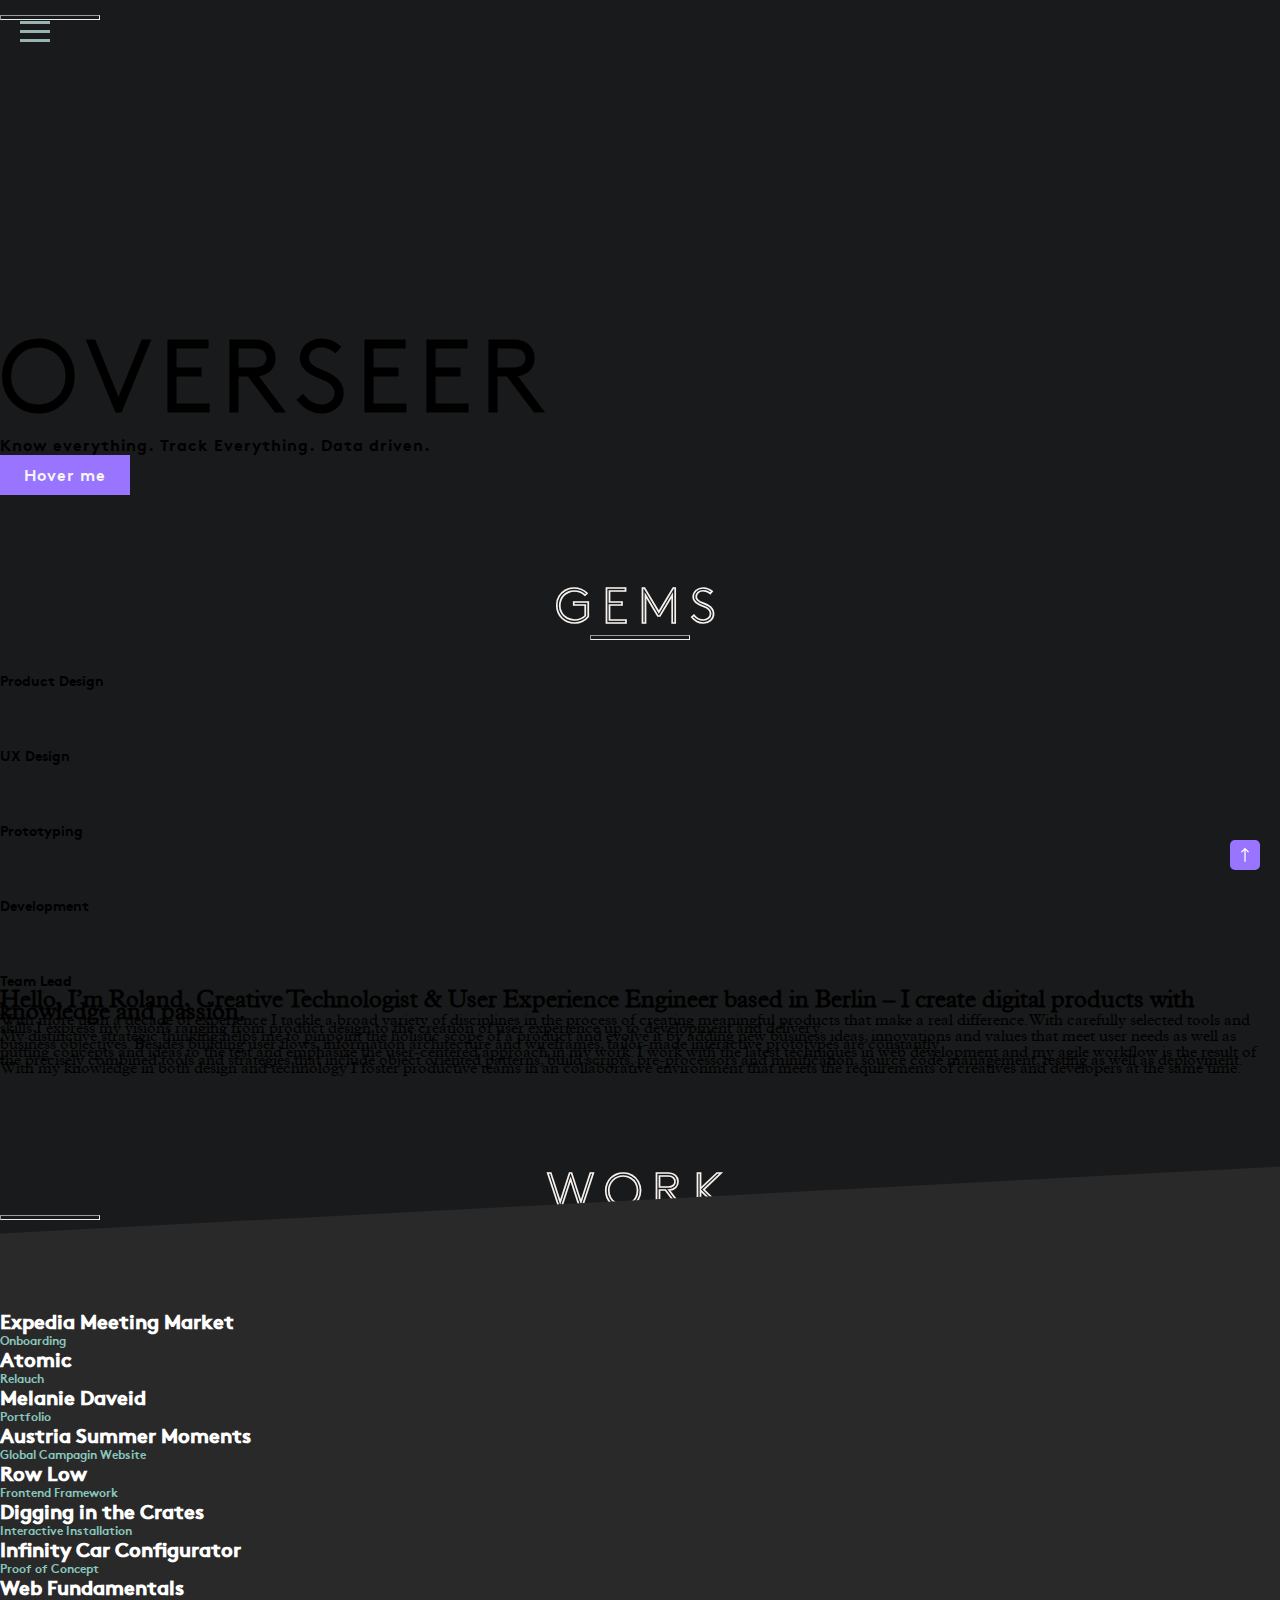
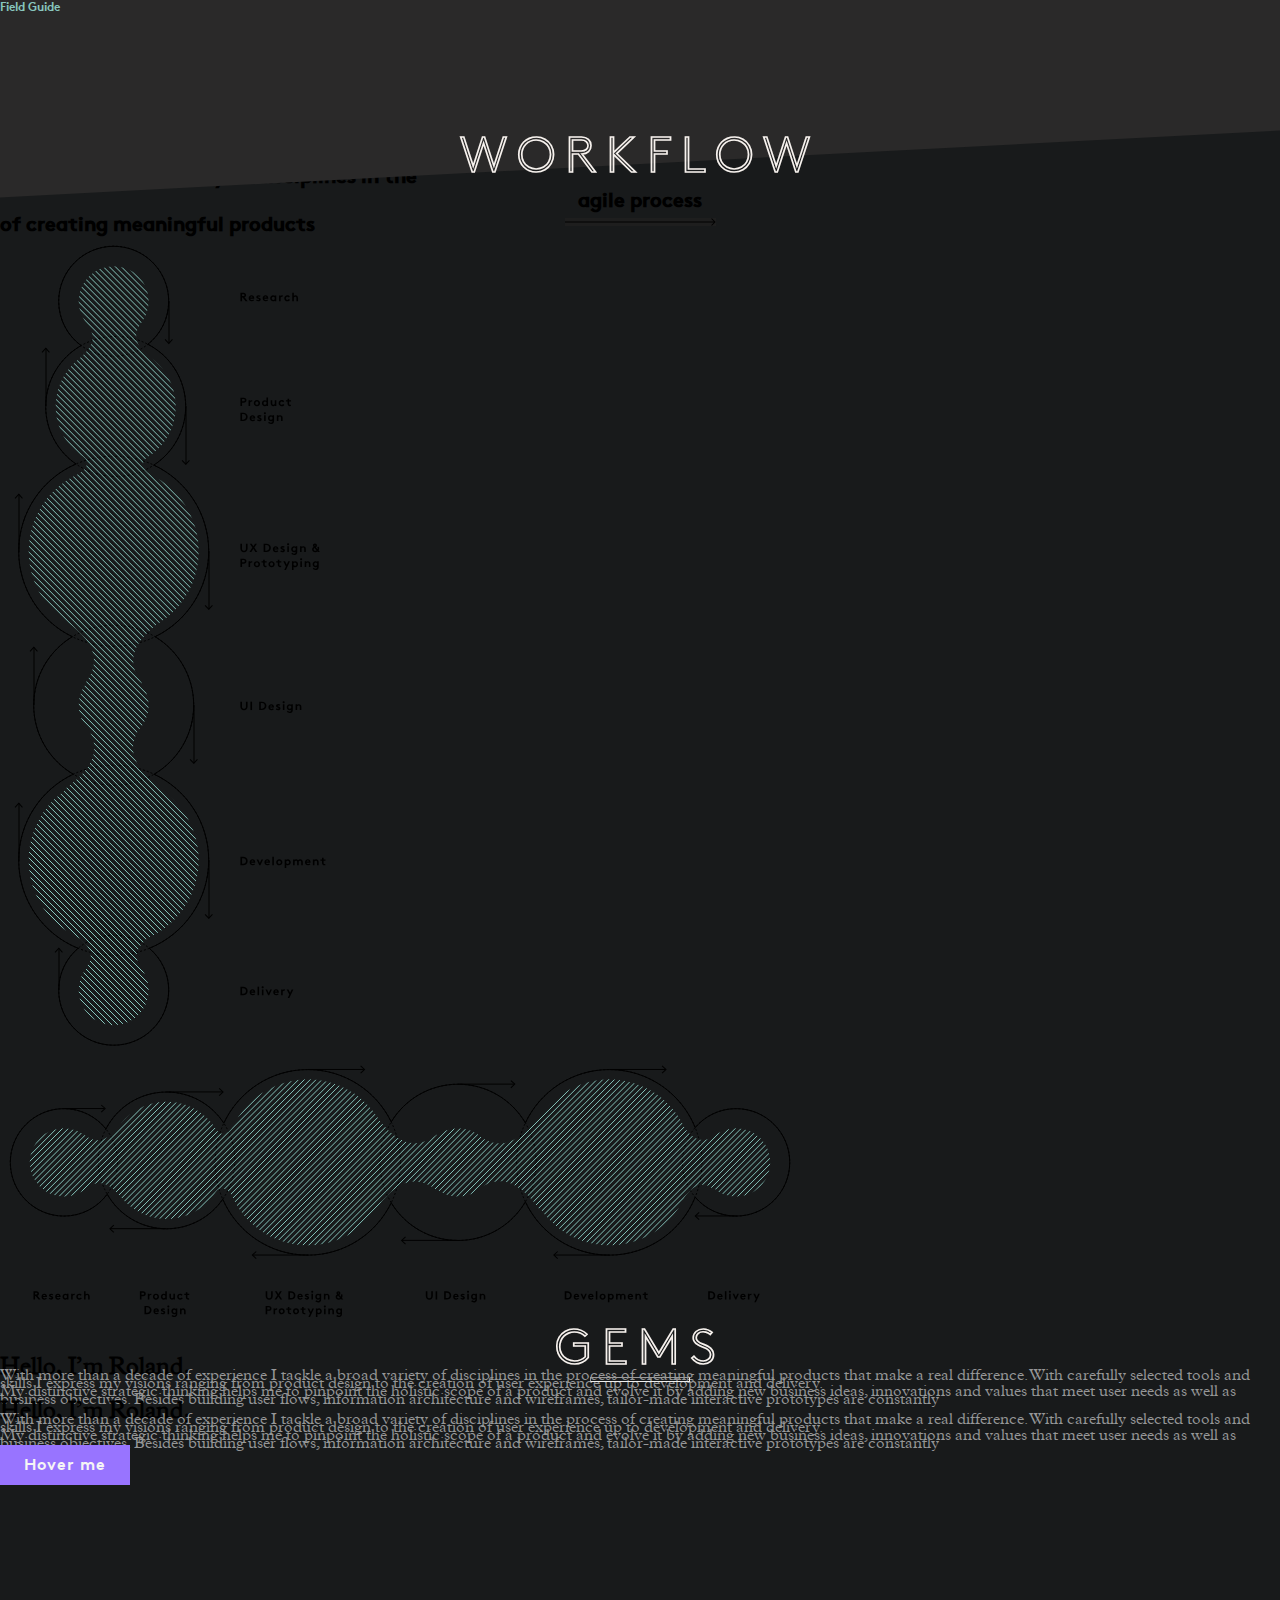
<file: index.html>
<!DOCTYPE html>
<html lang="en">
<head>
    <meta charset="UTF-8">
    <meta http-equiv="X-UA-Compatible" content="IE=edge">
    <meta name="viewport" content="width=device-width, initial-scale=1.0">
    <link href="https://fonts.googleapis.com/css2?family=Inter:wght@100;400&display=swap" rel="stylesheet">
    <link href="https://cdn.jsdelivr.net/npm/bootstrap@5.0.2/dist/css/bootstrap.min.css" rel="stylesheet" integrity="sha384-EVSTQN3/azprG1Anm3QDgpJLIm9Nao0Yz1ztcQTwFspd3yD65VohhpuuCOmLASjC" crossorigin="anonymous">
    <script src="https://cdn.jsdelivr.net/npm/bootstrap@5.0.2/dist/js/bootstrap.bundle.min.js" integrity="sha384-MrcW6ZMFYlzcLA8Nl+NtUVF0sA7MsXsP1UyJoMp4YLEuNSfAP+JcXn/tWtIaxVXM" crossorigin="anonymous"></script>
    <link rel="stylesheet" href="./style.css">
    <title class="andu" >OVERSEER</title>

</head>
<body>
<!-- nav section for laptop -->
<div class="main d-none d-lg-block">
 <div class="parent">
 <!-- <span class="d-none alog d-lg-block"></span> -->
 <div class="humburg d-none d-lg-inline-block">
  <div class="icon1"></div>
  <div class="icon2"></div>
  <div class="icon3"></div>
  </div>
 <nav class="navbar navbar-expand-lg" id="nav">
    <div class="container-fluid">
      <div class="collapse navbar-collapse justify-content-lg-end">
        <ul class="navbar-nav ">
          <li class="nav-item">
            <a class="nav-link active-col" href="#" style="color: #87C6BD;">GEMS -</a>
          </li>
          <li class="nav-item">
            <a class="nav-link" href="#">WORK -</a>
          </li>
          <li class="nav-item">
            <a class="nav-link" href="#">WORKFLOW -</a>
          </li>
          <li class="nav-item">
            <a class="nav-link" href="#">GEMS -</a>
          </li>
          <li class="nav-item">
            <a class="nav-link" href="#">START</a>
          </li>
        </ul>
      </div>
    </div>
  </nav> 
</div>
</div>

<!-- nav section for tab & mobile -->
<div class="d-lg-none mobMenu">
<div class="toggle" onclick="myFunction(this)">
<div class="bar1"></div>
<div class="bar2"></div>
<div class="bar3"></div>
</div>  
<div class="Menu" id="navBar">  
<div class="menu">
<a href="#" class="active-col" onclick="myHidden()" style="color: #87C6BD;">GEMS</a>  
<a href="#" onclick="myHidden()">WORK</a>  
<a href="#" onclick="myHidden()">WORKFLOW</a>  
<a href="#" onclick="myHidden()">GEMS</a>  
<a href="#" onclick="myHidden()">START</a>  
</div>
</div>  
</div>


<!-- overseer section -->
<div class="seer container-fluid text-white d-flex flex-column align-items-center" id="destination">
  <h1 class="headeranimation">OVERSEER</h1>
  <p class="text-center px-2 py-3">Know everything. Track Everything. Data driven.</p>
  <div class="parentBtn">
  <div class="buttonHover">
    <p class="text-btn">Hover me</p>    
    <div class=" topbubble"></div>
    <div class=" topbubbledot1"></div>
    <div class=" topbubbledot2"></div>
    <div class=" topbubble1"></div>
    <div class=" topbubbledot11"></div>
    <div class=" topbubbledot21"></div>
</div>
</div>
</div>

<!-- gems1 section -->
<div class="container-fluid pt-5 text-white" style="background-color: #181A1B;">
<div class="d-flex justify-content-center pt-5 pb-5">
  <div class="textAnimationContainer">
    <h2>GEMS</h2>
    <h2 class="clipPathh2">GEMS</h2>
    <hr style="width: 100px;height: 5px;position: absolute;top: 20px;">
  </div>


</div>
<div class="svg-text d-flex flex-column align-items-center flex-md-row justify-content-center gap-5 pt-5 pb-5">
<div class="d-flex flex-column align-items-center">
<div class="svgAnimationContainer clipPathh3">
  <svg class="gem__icon-leaf" xmlns="http://www.w3.org/2000/svg" width="80" height="54" viewBox="0 0 79.4 53.9">
    <g fill="none" stroke="white" stroke-width="3" stroke-miterlimit="10">
      <polyline class="leaf-left" points="40.7,3.5 29.2,14.7 34.2,19.2 24.2,28.9 39.7,42.8"/>
      <polyline class="leaf-right" points="38.7,43.9 55.2,28.9 45.1,19.2 50.2,14.7 39.7,4.6"/>
      <line class="stem-right" x1="39.7" y1="32.8" x2="45.2" y2="27.9"/>
      <line class="stem-left" x1="39.7" y1="32.8" x2="34.1" y2="27.9"/>
      <line class="stem" x1="39.7" y1="22.8" x2="39.7" y2="50.8"/>
    </g>
  </svg>  
</div>
<p>Product Design</p>  
</div>  
<div>
<div class="svgAnimationContainer clipPathh3">
  <svg class="gem__icon-waves" xmlns="http://www.w3.org/2000/svg" width="80" height="54" viewBox="0 0 79.4 53.9">
    <g fill="none"  stroke="white" stroke-width="3" stroke-linejoin="bevel" stroke-miterlimit="10">
      <path class="wave-1" d="M19.2,18.1c8.8,0,10.2-7.8,10.2-7.8c0,0,1.4,7.8,10.2,7.8s10.2-7.8,10.2-7.8s1.4,7.8,10.2,7.8"/>
      <path class="wave-2" d="M19.2,31.1c8.8,0,10.2-7.8,10.2-7.8c0,0,1.4,7.8,10.2,7.8s10.2-7.8,10.2-7.8s1.4,7.8,10.2,7.8"/>
      <path class="wave-3" d="M19.2,44.1c8.8,0,10.2-7.8,10.2-7.8c0,0,1.4,7.8,10.2,7.8s10.2-7.8,10.2-7.8s1.4,7.8,10.2,7.8"/>
    </g>
  </svg>
</div>
<p>UX Design</p>  
</div>  
<div>
<div class="svgAnimationContainer clipPathh3">
  <svg class="gem__icon-wind" xmlns="http://www.w3.org/2000/svg" width="80" height="54" viewBox="0 0 79.4 53.9">
    <g fill="none" stroke="white" stroke-width="3" stroke-miterlimit="10">
      <path class="wind-1" d="M57.6,24.3c-0.6-1.2-1-2.6-1-4.1c0-5,4-9,9-9c5,0,9,4,9,9s-4,9-9,9l-61.1,0"/>
      <path class="wind-2" d="M42.2,17.4c0-2.7,2.2-4.9,4.9-4.9c2.7,0,4.9,2.2,4.9,4.9s-2.2,4.9-4.9,4.9H9.6"/>
      <path class="wind-3" d="M57.9,41.3c0.6,1.2,1.7,2,3.1,2c1.9,0,3.5-1.6,3.5-3.5s-1.6-3.5-3.5-3.5l-46.4,0"/>
    </g>
  </svg>
</div>
<p>Prototyping</p>  
</div>  
<div>
<div class="svgAnimationContainer  clipPathh3">
  <svg class="gem__icon-mountain" xmlns="http://www.w3.org/2000/svg" width="80" height="54" viewBox="0 0 79.4 53.9">
    <g fill="none" stroke="white" stroke-width="3" stroke-miterlimit="10">
      <polygon class="mountain-small" points="32.3,46.5 4.7,46.5 18.5,28.1 32.3,46.5	"/>
      <polygon class="mountain-big" fill="#181A1B" points="17,46.5 45.8,7.8 74.7,46.5 17,46.5"/>
      <polyline class="mountain-snow" points="36.7,21.8  40.8,26 45.9,20.9 54.2,29.1 59,24.3 "/>
    </g>
  </svg>
</div>
<p>Development</p>  
</div>  
<div>
<div class="svgAnimationContainer clipPathh3 ">
  <svg class="gem__icon-fether" xmlns="http://www.w3.org/2000/svg" width="80" height="54" viewBox="0 0 79.4 53.9">
    <g fill="none" stroke="white" stroke-width="3" stroke-miterlimit="10">
      <path class="outline-left" d="M39.6,42.3L39.6,42.3c-4.4,0-8.1-3.6-8.1-8.1V13.5c0-4.4,8.1-9.4,8.1-9.4"/>
      <path class="outline-right" d="M39.6,42.3c4.4,0,8.1-3.6,8.1-8.1V13.5c0-4.4-8.1-9.4-8.1-9.4H39l-0.7-0.9"/>
      <line class="root" x1="39.6" y1="9.7" x2="39.6" y2="50.3"/>
      <line class="stroke-right-1" x1="39.7" y1="34.3" x2="47.8" y2="26.2"/>
      <line class="stroke-right-2" x1="39.7" y1="24.5" x2="47.8" y2="16.4"/>
      <line class="stroke-left-1" x1="39.6" y1="34.3" x2="31.5" y2="26.2"/>
      <line class="stroke-left-2" x1="39.6" y1="24.5" x2="31.5" y2="16.4"/>
    </g>
  </svg>
</div>
<p>Team Lead</p>  
</div>  
</div>

<div class="hp-text d-flex flex-column flex-lg-row mx-3 mt-3 mx-lg-3 px-lg-0 mx-xl-5 px-xl-5 gap-4">
<div>
  <h3 class="lh-base text-xl-end ">Hello, I’m Roland, Creative Technologist & User Experience Engineer based in Berlin – I create digital products with knowledge and passion.</h3>
</div>
<div class="d-flex flex-column flex-md-row gap-3 gap-lg-4">  
<div>
  <p class="lh-lg">With more than a decade of experience I tackle a broad variety of disciplines in the process of creating meaningful products that make a real difference. With carefully selected tools and skills I express my visions ranging from product design to the creation of user experience up to development and delivery.</p>
  <p class="lh-lg">My distinctive strategic thinking helps me to pinpoint the holistic scope of a product and evolve it by adding new business ideas, innovations and values that meet user needs as well as business objectives. Besides building user flows, information architecture and wireframes, tailor-made interactive prototypes are constantly</p>
</div>  
<div>
  <p class="lh-lg">putting concepts and ideas to the test and emphasize the user-centered approach in my work. I work with the latest techniques in web development and my agile workflow is the result of the precisely combined tools and strategies that include object oriented patterns, build scripts, pre-processors and minification, source code management, testing as well as deployment.</p>
  <p class="lh-lg">With my knowledge in both design and technology I foster productive teams in an collaborative environment that meets the requirements of creatives and developers at the same time.</p>
</div>
</div>  
</div>

<div class="d-flex justify-content-center pt-5 pb-1 pb-md-5">
<div class="textAnimationContainer pt-5 pb-3 fixing">
  <h2>WORK</h2>
  <h2 class="clipPathh2">WORK</h2>
</div>
</div>
</div>


<!-- work section -->
<section id="about" class="about section-bg">
      <div class="container" >
        <div>
          <div class="position-relative d-flex justify-content-center">
            <hr style="width: 100px;height: 5px;position: absolute;top: -15px;">
          </div>
          <div class="d-flex flex-column align-items-center text-center gap-2 flex-md-row justify-content-md-center gap-md-5 justify-content-xl-evenly px-xl-5 fixing3">
            <div class="d-flex flex-column gap-2">
              <div class="pointer-select">
                <h4>Expedia Meeting Market</h4>
                <p>Onboarding</p>
              </div>
              <div class="pointer-select">
                <h4>Atomic</h4>
                <p>Relauch</p>
              </div>
              <div class="pointer-select">
                <h4>Melanie Daveid</h4>
                <p>Portfolio</p>
              </div>
              <div class="pointer-select">
                <h4>Austria Summer Moments</h4>
                <p>Global Campagin Website</p>
              </div>
            </div>
            <div class="d-flex flex-column gap-2">
              <div class="pointer-select">
                <h4>Row Low</h4>
                <p>Frontend Framework</p>
              </div>
              <div class="pointer-select">
                <h4>Digging in the Crates</h4>
                <p>Interactive Installation</p>
              </div>
              <div class="pointer-select">
                <h4>Infinity Car Configurator</h4>
                <p>Proof of Concept</p>
              </div>
              <div class="pointer-select">
                <h4>Web Fundamentals</h4>
                <p>Field Guide</p>
              </div>
            </div>
          </div>
        </div>
      </div>
      <div class="d-flex justify-content-center pt-5 pb-1 pb-md-5">
        <div class="textAnimationContainer pt-5 pb-3 fixing2">
          <h2>WORKFLOW</h2>
          <h2 class="clipPathh2">WORKFLOW</h2>
        </div>
        </div>
    </section>

    <!-- workflow section -->
    <div>
      <div class="position-relative d-flex justify-content-center">
        <hr style="width: 100px;height: 5px;position: absolute;top: 15px;">
      </div>
      <div class="container-fluid py-5 px-2 d-flex flex-column align-items-center">
        <div class="my-2 py-2 my-md-5 py-md-5 px-md-5 mx-md-5">
          <h3 class="tackle-text text-center" style="color: black;">I <span style="color: #87C6BD;">tackle</span> a broad variety of disciplines in the <p class="arrow">agile process <img src="./arrow.png" alt="arrow"></p> of creating meaningful products</h3>
        </div>
          <div class=" mx-2 d-md-none"><img class="verImg" src="./workflow-vertical.svg" alt="ux"></div>
          <div class="svgImg2 d-none d-md-block mx-5"><img src="./workflow.svg" alt="ux"></div>
      </div>
    </div>


    <!-- last section  -->
    <div class="d-flex flex-column align-items-center px-2 px-xl-5 mx-xl-5" style="padding-bottom: 200px;">
      <div class="d-flex justify-content-center pt-5 pb-5">
        <div class="textAnimationContainer">
          <h2>GEMS</h2>
          <h2 class="clipPathh2">GEMS</h2>
          <hr style="width: 100px;height: 5px;position: absolute;top: 20px;">
        </div>
      </div>
      <div class="hp-text container-fluid d-flex flex-column gap-4 pb-5 flex-md-row mx-md-4 mx-xl-5 px-xl-5 gap-xl-5">
        <div>
          <h3 class="text-white">Hello, I’m Roland,</h3>
          <p class="lh-lg" style="color: rgb(149, 150, 151);">
            With more than a decade of experience I tackle a broad variety of disciplines in the process of creating meaningful products that make a real difference. With carefully selected tools and skills I express my visions ranging from product design to the creation of user experience up to development and delivery.
          </p>
          <p class="lh-lg" style="color: rgb(149, 150, 151);">
            My distinctive strategic thinking helps me to pinpoint the holistic scope of a product and evolve it by adding new business ideas, innovations and values that meet user needs as well as business objectives. Besides building user flows, information architecture and wireframes, tailor-made interactive prototypes are constantly
          </p>
        </div>
        <div>
          <h3 class="text-white">Hello, I’m Roland,</h3>
          <p class="lh-lg" style="color: rgb(149, 150, 151);">
            With more than a decade of experience I tackle a broad variety of disciplines in the process of creating meaningful products that make a real difference. With carefully selected tools and skills I express my visions ranging from product design to the creation of user experience up to development and delivery.
          </p>
          <p class="lh-lg" style="color: rgb(149, 150, 151);">
            My distinctive strategic thinking helps me to pinpoint the holistic scope of a product and evolve it by adding new business ideas, innovations and values that meet user needs as well as business objectives. Besides building user flows, information architecture and wireframes, tailor-made interactive prototypes are constantly
          </p>
        </div>
      </div>
      <div class="parentBtn">
      <div class="buttonHover">
        <p class="text-btn">Hover me</p>    
        <div class=" topbubble"></div>
        <div class=" topbubbledot1"></div>
        <div class=" topbubbledot2"></div>
        <div class=" topbubble1"></div>
        <div class=" topbubbledot11"></div>
        <div class=" topbubbledot21"></div>
    </div>
    </div>
    </div>


 <!-- arrow up -->
  <a href="#destination" title="Go up">
    <img style="padding: 8px 3px; width: 30px;height: 30px; position: fixed;bottom: 30px;right: 20px;background-color: #9874FF; border-radius: 5px;z-index: 30;" src="./up-arrow.svg" alt="arrowup">
  </a>

     
<script src="script.js"></script>
   
</body>
</html>
</file>
<file: style.css>
*{
    margin: 0;
    padding: 0;
    box-sizing: border-box;
    
}

@font-face {
    font-family: 'OakBold';
    src: url('./font/oak-bold.ttf');
  }

  @font-face {
    font-family: 'OakLight';
    src: url('./font/oak-light.ttf');
  }

  @font-face {
    font-family: 'Plantin';
    src: url('./font/plantin-light.ttf');
  }

  

body{
   overflow-x: clip;
    background-color: #181A1B;}
    
/* nav section for tab & mobile */
.mobMenu{
 background-color: #181A1B;
 /* padding: 15px 0 0 20px; */
 height: 60px;
}

.toggle {
display: inline-block;
position: absolute;
top: 15px;
left: 20px;
z-index: 20;
cursor: pointer;
user-select: none;
}

.bar1, .bar2, .bar3 {
width: 30px;
height: 3px;
background-color: rgb(152, 180, 177);
margin: 6px 0;
transition: 0.4s;
}

.change .bar1 {
transform: translate(0, 9px) rotate(-45deg);
}

.change .bar2 {opacity: 0;}

.change .bar3 {
transform: translate(0, -9px) rotate(45deg);
}

.Menu{
 background-color: rgb(248, 248, 248);
 display: flex;
 height: 100%;
 width: 0%;
 position: fixed;
 z-index: 16;
 top: 0;
 right: 0;
 overflow-x: hidden;
 transition: 0.5s;
}
.menu{
 position: relative;
 height: 100%;
 width: 100%;
 display: flex;
 flex-direction: column;
 justify-content: center;
 align-items: center;
 gap: 10px;
}
.menu a{
 font-family: 'OakBold';   
 text-decoration: none;
 color: black;
 font-size: 14px;
}

.menu a:hover:not(.active-col){color: #87C6BD;transition: .1s;}

/* overseer section */
.seer{
    background-color: #181A1B;
    padding: 200px 0 120px;
}

.seer h1{
    font-family: 'OakLight';
    font-weight: bolder;
    letter-spacing: 10px;
}

.seer p{
    font-family: 'OakBold', sans-serif;
    font-weight: normal;
    letter-spacing: 1px;
}

.svg-text P{
    font-family: 'OakBold', sans-serif;
    font-size: 14px;
}

.hp-text h3{
    font-family: 'Plantin', serif;
    font-size: 24px;
}

.hp-text p{
    font-family: 'Plantin', serif;
    font-size: 16px;
}

.fixing3 h4{
    font-family: 'OakBold', sans-serif;
    font-size: 20px;
}

.fixing3 p{
    font-family: 'OakBold', sans-serif;
    font-size: 12px;
    color: #87C6BD;
}

.tackle-text{
    font-family: 'OakBold', sans-serif;
    font-size: 20px;
}

/* button hover design */
.parentBtn{
    width: 130px;
    height: 40px;
}


.buttonHover {
    background-color: #9874FF;
}
.buttonHover *{
    background-color: #9874FF;
}
.buttonHover{
    width: 130px;
    height: 40px;
    display: flex;
    justify-content: center;
    align-items: center;
    cursor: pointer;
    color: white;
    font-size: 18px;
    position: relative;
}
.buttonHover:hover{
    animation: buttoncontainer 1s linear ;
}
.buttonHover .text-btn{
    position: absolute;
    top: 0;
    font-family: 'OakBold', sans-serif;
    font-weight: normal;
    letter-spacing: 1px;
    color: whitesmoke;
    font-size: 16px;
    width: 130px;
    height: 40px;
    display: flex;
    justify-content: center;
    align-items: center;
}
.buttonHover .topbubble{
    width: 30px;
    height: 25px;
    border-radius: 50%;

    position: absolute;
    transform: rotate(40deg);
    opacity: 1;

    z-index: -2; 

}
.buttonHover:hover .topbubble{
    animation:hoveranim 1s linear ;
}
.topbubbledot1{
    width: 4px;
    height: 4px;
    border-radius: 50%;

    position: absolute;

    z-index: -3;
}
.buttonHover:hover .topbubbledot1{
    animation: topbubbledot1ANIM 1s linear ;
}
.topbubbledot2{
    width: 4px;
    height: 4px;
    border-radius: 50%;

    position: absolute;
    top: -0%;
    left: -0%;
    z-index: -4;

}
.buttonHover:hover .topbubbledot2{
    animation:  topbubbledot2Anim 1s linear;
}



@keyframes hoveranim{

    0%{ 
        width: 30px;
        height: 25px;
        border-radius: 50%;
        background-color: #1eaa95;
        position: absolute;
        transform: rotate(40deg);
        opacity: 1;
        top: 5%;
        left: 0%;
        z-index: -2; 
          
    }
    25%{
        background-color: #09be09;
     }
     50%{
        background-color: #b938ec;
    }
   75%{
        background-color: #b47d35;
    }
    80%{
        width: 30px;
        height: 25px;
    
        position: absolute;
       opacity: 1;
        top: -20%;
        left: -10%;
        
    }
    84%{
        width: 30px;
        height: 25px;

        position: absolute;
       opacity: 1;
        top: -40%;
        left: -20%;
        
    }
    88%{
        width: 20px;
        height: 25px;
   
        position: absolute;
       opacity: 1;
       top: -40%;
       left: -20%;
        
    }
    100%{
        width: 8px;
        height: 10px;
        background-color: #1eaa95;
        position: absolute;
       opacity: .2;
       top: -40%;
        left: -20%;
    }
}

/*  container scal */
@keyframes buttoncontainer{
    0%{
        transform: scaleY(1);
    }
    80%{
        transform: scaleY(1);
    }
    84%{
        transform: scaleY(1);
    }
    88%{
        transform: scaleY(1);
    }

    100%{
        transform: scaleY(1);
    }
}


@keyframes topbubbledot1ANIM{

    0%{
        top: 10%;
        left: 5%;
        background-color: #1eaa95;
     }
     25%{
        background-color: #09be09;
     }
     50%{
        background-color: #b938ec;
    }
   75%{
        background-color: #b47d35;
    }
     80%{
        top: -0%;
        left: -0%;
        background-color: #09be09;
     }
     84%{
        top: -20%;
        left: -0%;
        background-color: #b938ec;
    }
     88%{
        top: -20%;
        left: -4%;
        background-color: #b47d35;
    }
    
     100%{
        top: -40%;
        left: -5%;
        background-color: #1eaa95;
     }
}

@keyframes topbubbledot2Anim{
    0%{
        top: 10%;
        left: 5%;
        background-color: #1eaa95;
    }
    25%{
       background-color: #09be09;
    }
    50%{
       background-color: #b938ec;
   }
  75%{
       background-color: #b47d35;
   }
     80%{
         top: -0%;
         left: -0%;
     }
     84%{
         top: 20%;
         left: -0%;}
     88%{
         top: 20%;
         left: -12%;}
    
     100%{
         top: 30%;
         left: -20%;
         background-color: #1eaa95;
     }
    }




.buttonHover .topbubble1{
    width: 30px;
    height: 25px;
    border-radius: 50%;

    position: absolute;
    transform: rotate(40deg);
    opacity: 1;
    z-index: -2; 
}
.buttonHover:hover .topbubble1{
    animation:hoveranim1 1s linear;
}
.topbubbledot11{
    width: 4px;
    height: 4px;
    border-radius: 50%;

    position: absolute;
    bottom: -0%;
    right: -0%;
    z-index: -3;

}
.buttonHover:hover .topbubbledot11{
    animation:topbubbledot1ANIM1 1s linear ;
}
.topbubbledot21{
    width: 4px;
    height: 4px;
    border-radius: 50%;

    position: absolute;
    bottom: -0%;
    right: -0%;
    z-index: -4;
    
}
.buttonHover:hover .topbubbledot21{
    animation:  topbubbledot2Anim1 1s linear ;
}


@keyframes hoveranim1{
 
    0%{ 
        width: 30px;
        height: 25px;
        border-radius: 50%;
        background-color: #1eaa95;
        position: absolute;
        transform: rotate(40deg);
        opacity: 1;
        bottom: 5%;
        right: 0%;
        z-index: -2; 
          
    }
    25%{
        background-color: #09be09;
     }
     50%{
        background-color: #b938ec;
    }
   75%{
        background-color: #b47d35;
    }
    80%{
        width: 30px;
        height: 25px;
  
        position: absolute;
       opacity: 1;
        bottom: -20%;
        right: -10%;
        
    }
    84%{
        width: 30px;
        height: 25px;
   
        position: absolute;
       opacity: 1;
        bottom: -40%;
        right: -20%;
        
    }
    88%{
        width: 20px;
        height: 25px;
    
        position: absolute;
       opacity: 1;
       bottom: -40%;
       right: -20%;
        
    }
    100%{
        width: 8px;
        height: 10px;
        background-color: #1eaa95;
        position: absolute;
       opacity: .2;
       bottom: -40%;
        right: -20%;
 
    }
}



@keyframes topbubbledot1ANIM1{
0%{
    bottom: 10%;
    right: 5%;
    background-color: #1eaa95;
}
25%{
   background-color: #09be09;
}
50%{
   background-color: #b938ec;
}
75%{
   background-color: #b47d35;
}
 80%{
    bottom: -0%;
    right: -0%;
 }
 84%{
    bottom: -20%;
    right: -0%;}
 88%{
    bottom: -20%;
    right: -4%;}

 100%{
    bottom: -40%;
    right: -5%;
    background-color: #1eaa95;
 }
}

@keyframes topbubbledot2Anim1{
    0%{
        bottom: 10%;
        right: 5%;
        background-color: #1eaa95;
    }
    25%{
       background-color: #09be09;
    }
    50%{
       background-color: #b938ec;
    }
    75%{
       background-color: #b47d35;
    }
     80%{
        bottom: -0%;
         right: -0%;
     }
     84%{
        bottom: 20%;
         right: -0%;}
     88%{
        bottom: 20%;
         right: -12%;}
    
     100%{
        bottom: 30%;
         right: -20%;
         background-color: #1eaa95;
     }
    }

    .fixing{margin-top: 130px;}


/* work section */
.section-bg {
    position: relative;
    padding: 30px 0 0px;
    color: #fff;
  }
  
  .section-bg:before {
    content: "";
    background: #2a2929;
    position: absolute;
    bottom: 0px;
    top: 0px;
    left: 0;
    right: 0;
    transform: skewY(-3deg);
  }

  .about .container {
    position: relative;
    z-index: 10;
  }

  .pointer-select{cursor: pointer;}
  .pointer-select:hover h4{transform: translateY(5px);transition: .1s;}
  .pointer-select:hover p{visibility: hidden;}
  .fixing2{margin-top: 0px;}
  .fixing3{padding: 80px 0 150px;}

  /* workflow section */
  .arrow{
    position: relative;
    display: flex;
    justify-content: center;
  }

  .arrow img{
    position: absolute;
    top: 30px;
  }


  

  @media (min-width: 768px) {
    /* workflow section  */
    .svgImg2 {
      width: 700px;
      height: auto;
    }
    .svgImg2 img{
        width: 100%;
        height: 100%;
    }
  }

  @media (min-width: 792px) {
    /* workflow section  */
    .svgImg2 {
      width: 800px;
      height: auto;
    }
    .svgImg2 img{
        width: 100%;
        height: 100%;
    }
  }

    


@media(min-width:992px){
/* nav section for laptop  */
.main{background-color: #181A1B; position: relative;width: 100%;height: 56px;}
/* .alog{border: 2px solid rgb(152, 180, 177); position: fixed; top: 20px;left: 20px;z-index: 20;width: 20px; height: 20px;cursor: pointer;} */
.humburg {
    position: fixed;
    top: 15px;
    left: 20px;
    z-index: 20;
    cursor: pointer;
    user-select: none;
    }
    
    .icon1, .icon2, .icon3 {
    width: 30px;
    height: 3px;
    background-color: rgb(152, 180, 177);
    margin: 6px 0;
    transition: 0.4s;
    }
#nav{ background-color: rgb(248, 248, 248); position: fixed;top: -20px;left: 0;width: 100%;height: 0;overflow-y: hidden;z-index: 16;}
#nav a{color: black;font-family: 'OakBold';font-size: 14px;}
#nav a:hover:not(.active-col){color: #87C6BD;transition: .1s;}
.parent:hover #nav{transition: .5s;height: 56px;top: 0;}
}



/* ---**************************************------- */

/*   Text Animation  */
.textAnimationContainer{
    position: relative;
    display: flex;
    justify-content: center;
    align-items: center;
    background: transparent;

}
.textAnimationContainer h2{
    font-family: 'OakLight', sans-serif;
 
    font-size: 50px;
    padding-bottom: 20px;
    letter-spacing: 10px;
    position: absolute;  
    color: rgb(252, 247, 247);
}
.textAnimationContainer h2:nth-child(1){
   color: transparent;
    -webkit-text-stroke: 0.1px rgb(247, 242, 238);
}
.textAnimationContainer h2:nth-child(2){
    font-weight: bolder;
    transition: clip-path 1s ;
    clip-path: polygon(0% 0%, 0% 0%, 0% 0%, 0% 0%, 0% 0%, 0% 1%, 0% 0%, 1% 0%, 0% 1%, 2% 0%);
}

.svgAnimationContainer{
    transition: clip-path 1s ;
    clip-path: polygon(0% 0%, 0% 0%, 0% 0%, 0% 0%, 0% 0%, 0% 1%, 0% 0%, 1% 0%, 0% 1%, 2% 0%);
}
/* 
/*  End Text Animation */
/* .topText h1{
    position: absolute;
    top: 0;
    left: 0;
} */
.headeranimation{
    font-size: 100px;
    animation: anim3 1s linear;
}

@keyframes anim3{
    0%{
        clip-path: polygon(59% 62%, 98% 95%, 62% 59%, 99% 49%, 59% 57%, 97% 1%, 54% 56%, 1% 23%, 54% 61%, 2% 98%);  
    }
    100%{
        clip-path: polygon(96% 100%, 98% 95%, 100% 82%, 99% 49%, 100% 44%, 97% 1%, 0 4%, 1% 23%, 0 85%, 0 99%);
    }
}


@media(max-width:768px){
    .headeranimation{font-size: 50px;}
    .textAnimationContainer h2{font-size: 40px;}
    .fixing2{margin-top: 0px;}
    .fixing3{padding: 80px 0 50px;}
}

@media(max-width:500px){
    .seer{
        padding: 100px 0 30px;
    }
    .fixing{margin-top: 10px;}
    .fixing3{padding: 80px 0 30px;}
}

@media(max-width:425px){
    .headeranimation{font-size: 40px;}
    .textAnimationContainer h2{font-size: 34px;letter-spacing: 5px;}
    .verImg{width: 100%;}
}


.parentBtn:hover p{
    animation: amim3 1s linear infinite;
}
@keyframes amim3{
    0%{
       background-color: #1eaa95;
     }
     25%{
        background-color: #09be09;
     }
     50%{
        background-color: #b938ec;
    }
   75%{
        background-color: #b47d35;
    }
    
     100%{
        background-color: #1eaa95;
     }

}
</file>
